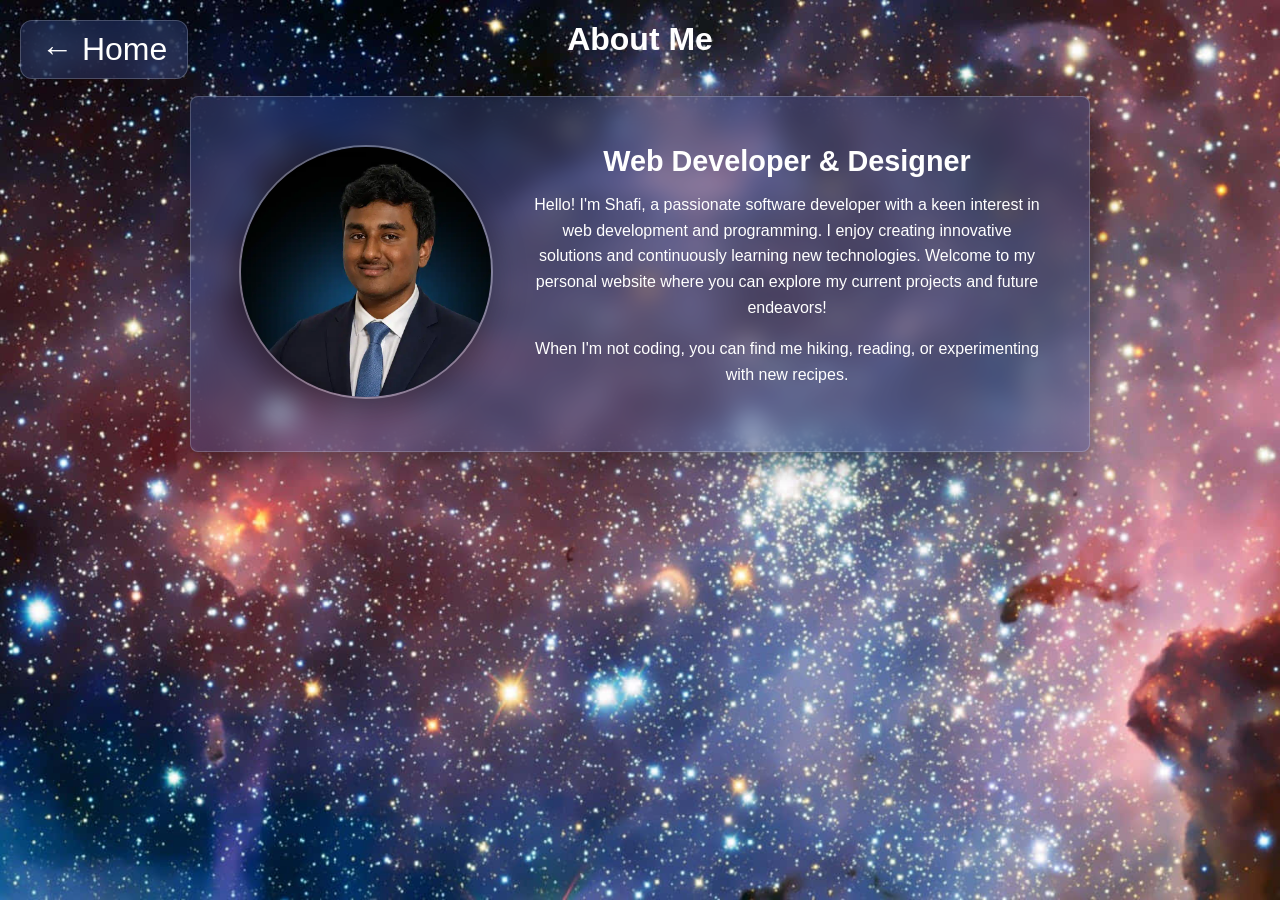
<file: about.html>
<!DOCTYPE html>
<html lang="en">
<head>
    <meta charset="UTF-8">
    <meta name="viewport" content="width=device-width, initial-scale=1.0">
    <title>About Me | Shafi's Website</title>
</head>
<body>
    <style>
        .card-container {
            display: flex;
            gap: 20px;
            justify-content: center;
            align-items: center;
            flex-wrap: wrap; 
        }

        .card {
          display: flex;
          justify-content: center;
          align-items: center;
          border: 1px solid rgba(255, 255, 255, 0.2); 
          border-radius: 8px;
          box-shadow: 0 8px 32px 0 rgba(0, 0, 0, 0.37); 
          box-sizing: border-box;
          margin: 1em;
          padding: 1em;
          width: 300px;
          height: 200px;
          background: rgba(55, 76, 146, 0.35); 
          backdrop-filter: blur(12px); 
          -webkit-backdrop-filter: blur(12px);                                                                                   
          font-family: manrope, sans-serif;
          transition: transform 0.2s ease, background 0.2s ease;
}

        .card-link {
            text-decoration: none;
            color: inherit;
            display: inline-block;
        }

        .card-link:hover .card {
            transform: translateY(-5px);
            background: rgba(55, 76, 146, 0.55);
        }

        .title-card {
            flex: 0 0 100%;
            width: auto;
            max-width: 900px;
            justify-content: center;
            align-items: center;
            height: auto;
        }

        .card-content {
            text-align: center;
        }

        body {
            background-image: url('space_bg.jpg');
            background-size: cover;
            background-position: center;
            background-repeat: no-repeat;
            background-attachment: fixed;
            color: white;
        }

        h1 {
            text-align: center;
            font-size: 4em;
            font-family: manrope, sans-serif;
        }

        h2 {
            margin-top: 0;
            margin-bottom: 0.5em;
            font-size: 1.5em;
        }

        p {
            margin: 0;
            font-size: 0.95em;
            line-height: 1.4;
        }

        .top {
            font-size: 2em;
            font-weight: bold;
        }

        .about-container {
            display: flex;
            gap: 40px;
            justify-content: center;
            align-items: center;
            padding: 2em;
            max-width: 900px;
            margin: 0 auto;
        }

        .about-image {
            flex: 0 0 250px;
        }

        .about-image img {
            width: 250px;
            height: 250px;
            border-radius: 50%;
            object-fit: cover;
            border: 2px solid rgba(255, 255, 255, 0.3);
            box-shadow: 0 8px 32px rgba(0, 0, 0, 0.37);
        }

        .about-content {
            flex: 1;
            font-family: manrope, sans-serif;
        }

        .about-content h2 {
            font-size: 1.8em;
            margin-bottom: 0.5em;
        }

        .about-content p {
            font-size: 1em;
            line-height: 1.6;
            margin-bottom: 1em;
        }
    </style>
    <a href="index.html" style="
        position: fixed;
        top: 20px;
        left: 20px;
        font-size: 2em;
        font-family: manrope, sans-serif;
        color: white;
        text-decoration: none;
        background: rgba(55, 76, 146, 0.35);
        border: 1px solid rgba(255, 255, 255, 0.2);
        border-radius: 12px;
        padding: 10px 20px;
        backdrop-filter: blur(12px);
        -webkit-backdrop-filter: blur(12px);
        transition: background 0.2s ease, transform 0.2s ease;
        z-index: 1000;
    " onmouseover="this.style.background='rgba(55, 76, 146, 0.55)'; this.style.transform='translateY(-3px)'" onmouseout="this.style.background='rgba(55, 76, 146, 0.35)'; this.style.transform='none'">&#8592; Home</a>
    <h1 class="top">About Me</h1>
    <div class="card-container">
        <div class="card title-card">
            <div class="card-content">
                <section class="about-container">
                    <div class="about-image">
                        <img src="shafi-uddin-camsprep-v3-800-1.webp" alt="A professional portrait of Me">
                    </div>
                    <div class="about-content">
                        <h2>Web Developer & Designer</h2>
                        <p>Hello! I'm Shafi, a passionate software developer with a keen interest in web development and programming. I enjoy creating innovative solutions and continuously learning new technologies. Welcome to my personal website where you can explore my current projects and future endeavors!</p>
                        <p>When I'm not coding, you can find me hiking, reading, or experimenting with new recipes.</p>
                    </div>
                </section>
            </div>
        </div>
    </div>
</body>
</html>
</file>
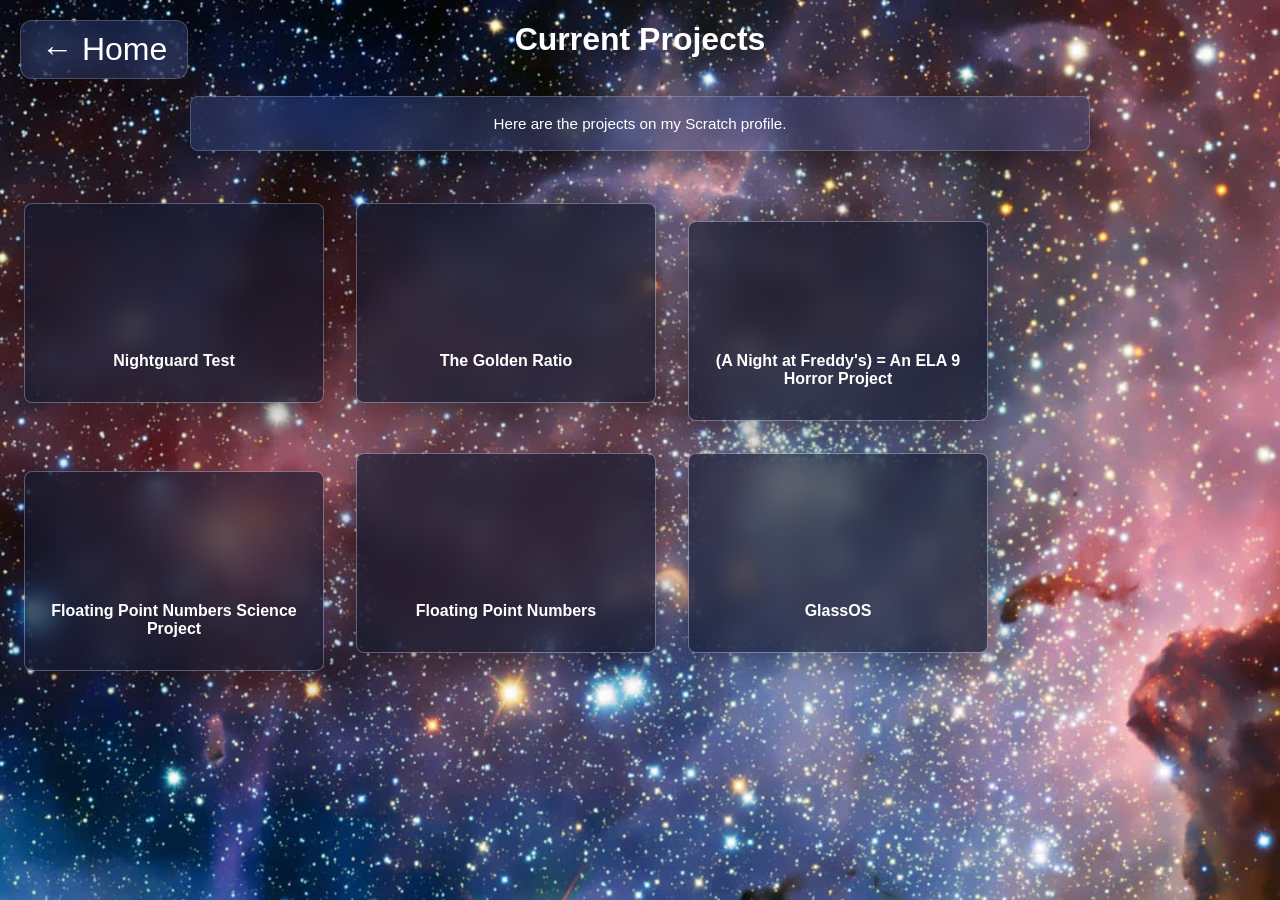
<file: current.html>
<!DOCTYPE html>
<html lang="en">
<head>
    <meta charset="UTF-8">
    <meta name="viewport" content="width=device-width, initial-scale=1.0">
    <title>Current Projects | Shafi's Website</title>
</head>
<body>
    <style>
        .card-container {
            display: flex;
            gap: 20px;
            justify-content: center;
            align-items: center;
            flex-wrap: wrap; 
        }

        .card {
          display: flex;
          justify-content: center;
          align-items: center;
          border: 1px solid rgba(255, 255, 255, 0.2); 
          border-radius: 8px;
          box-shadow: 0 8px 32px 0 rgba(0, 0, 0, 0.37); 
          box-sizing: border-box;
          margin: 1em;
          padding: 1em;
          width: 300px;
          height: 200px;
          background: rgba(55, 76, 146, 0.35); 
          backdrop-filter: blur(12px); 
          -webkit-backdrop-filter: blur(12px);                                                                                   
          font-family: manrope, sans-serif;
          transition: transform 0.2s ease, background 0.2s ease;
}

        .title-card {
            flex: 0 0 100%;
            width: auto;
            max-width: 900px;
            justify-content: center;
            align-items: center;
            height: auto;
        }

        .card-content {
            text-align: center;
        }

        body {
            background-image: url('space_bg.jpg');
            background-size: cover;
            background-position: center;
            background-repeat: no-repeat;
            background-attachment: fixed;
            color: white;
        }

        h1 {
            text-align: center;
            font-size: 4em;
            font-family: manrope, sans-serif;
        }

        p {
            margin: 0;
            font-size: 0.95em;
            line-height: 1.4;
        }

        .top {
            font-size: 2em;
            font-weight: bold;
        }

        .project-card {
            display: flex;
            flex-direction: column;
            justify-content: flex-end;
            align-items: center;
            background-size: cover;
            background-position: center;
            text-decoration: none;
            color: white;
            position: relative;
            overflow: hidden;
        }

        .project-card::before {
            content: "";
            position: absolute;
            top: 0;
            left: 0;
            right: 0;
            bottom: 0;
            background: rgba(0, 0, 0, 0.45);
            transition: background 0.2s ease;
        }

        .project-card:hover::before {
            background: rgba(0, 0, 0, 0.25);
        }

        .project-card .card-content {
            position: relative;
            z-index: 1;
        }

        .project-card h3 {
            font-family: manrope, sans-serif;
            font-size: 1em;
        }

        .card-link {
            text-decoration: none;
            color: inherit;
            display: inline-block;
        }
    </style>
    <h1 class="top">Current Projects</h1>
    <div class="card-container">
        <div class="card title-card">
            <div class="card-content">
                <p>Here are the projects on my Scratch profile.</p>
            </div>
        </div>
        <div id="projects"></div>
    </div>
    <p id="status" style="text-align:center; font-family: manrope, sans-serif;"></p>
    <a href="index.html" style="
        position: fixed;
        top: 20px;
        left: 20px;
        font-size: 2em;
        font-family: manrope, sans-serif;
        color: white;
        text-decoration: none;
        background: rgba(55, 76, 146, 0.35);
        border: 1px solid rgba(255, 255, 255, 0.2);
        border-radius: 12px;
        padding: 10px 20px;
        backdrop-filter: blur(12px);
        -webkit-backdrop-filter: blur(12px);
        transition: background 0.2s ease, transform 0.2s ease;
        z-index: 1000;
    " onmouseover="this.style.background='rgba(55, 76, 146, 0.55)'; this.style.transform='translateY(-3px)'" onmouseout="this.style.background='rgba(55, 76, 146, 0.35)'; this.style.transform='none'">&#8592; Home</a>

    <script id="projects-data" type="application/json">
[{"id":1376111367,"title":"Nightguard Test","image":"https://cdn2.scratch.mit.edu/get_image/project/1376111367_480x360.png"},{"id":1165360357,"title":"The Golden Ratio","image":"https://cdn2.scratch.mit.edu/get_image/project/1165360357_480x360.png"},{"id":1079847401,"title":"(A Night at Freddy's) = An ELA 9 Horror Project","image":"https://cdn2.scratch.mit.edu/get_image/project/1079847401_480x360.png"},{"id":1026641998,"title":"Floating Point Numbers Science Project","image":"https://cdn2.scratch.mit.edu/get_image/project/1026641998_480x360.png"},{"id":1018019654,"title":"Floating Point Numbers","image":"https://cdn2.scratch.mit.edu/get_image/project/1018019654_480x360.png"},{"id":852785393,"title":"GlassOS ","image":"https://cdn2.scratch.mit.edu/get_image/project/852785393_480x360.png"}]
    </script>
    <script>
        const projectsContainer = document.getElementById('projects');
        const status = document.getElementById('status');

        function renderProjects(projects) {
            projectsContainer.innerHTML = '';
            if (!projects || !projects.length) {
                status.textContent = 'No projects found yet.';
                return;
            }
            projects.forEach(project => {
                const cardLink = document.createElement('a');
                cardLink.className = 'card-link';
                cardLink.href = 'https://scratch.mit.edu/projects/' + project.id + '/';
                cardLink.target = '_blank';
                cardLink.rel = 'noopener noreferrer';

                const card = document.createElement('div');
                card.className = 'card project-card';
                card.style.backgroundImage = "url('" + project.image + "')";

                const content = document.createElement('div');
                content.className = 'card-content';
                const title = document.createElement('h3');
                title.textContent = project.title;
                content.appendChild(title);
                card.appendChild(content);
                cardLink.appendChild(card);
                projectsContainer.appendChild(cardLink);
            });
            status.textContent = '';
        }

        let savedProjects = null;
        try {
            savedProjects = JSON.parse(document.getElementById('projects-data').textContent);
        } catch (e) {
            savedProjects = null;
        }

        if (savedProjects && savedProjects.length) {
            renderProjects(savedProjects);
        } else {
            status.textContent = "Couldn't load the project list.";
        }
    </script>
</body>
</html>
</file>
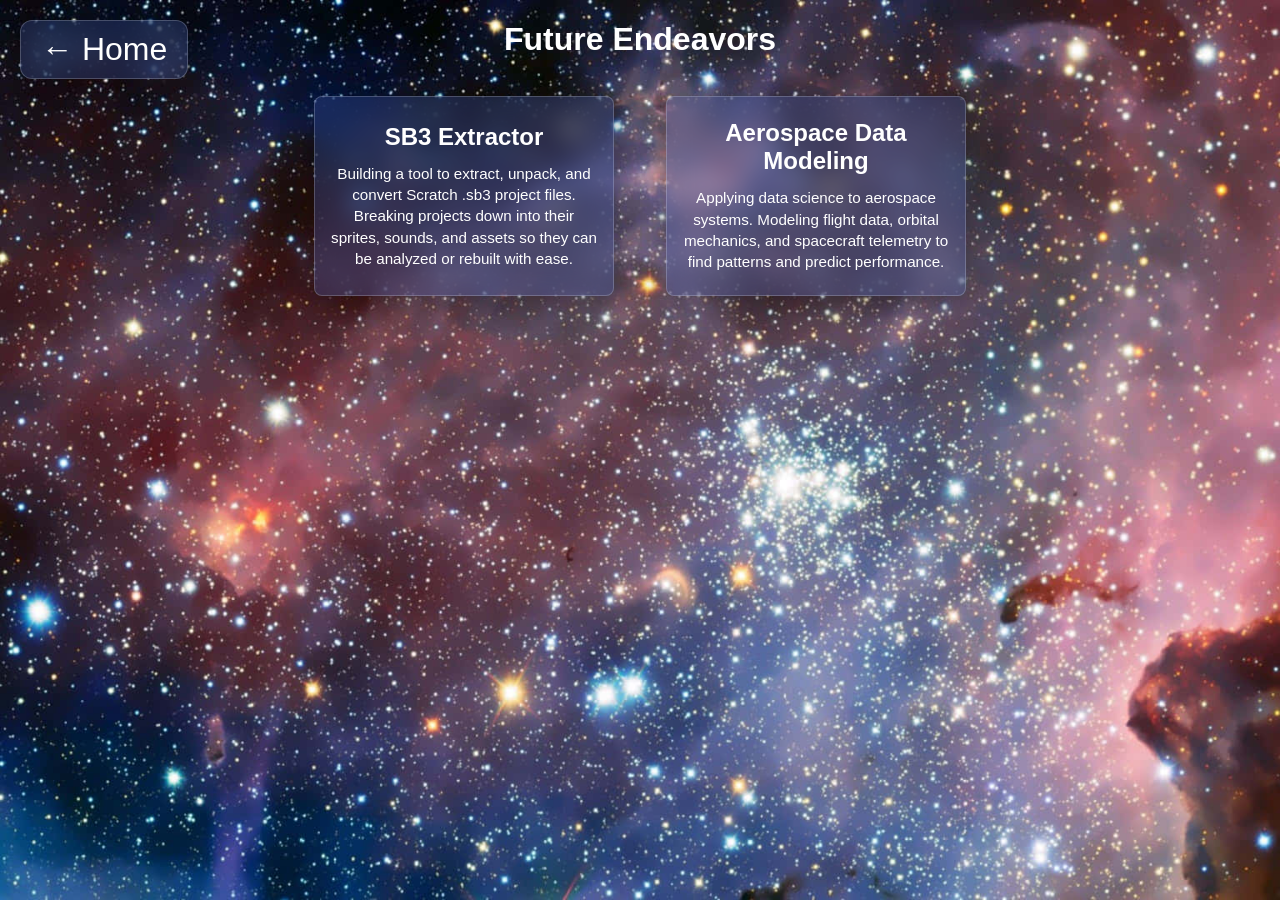
<file: future.html>
<!DOCTYPE html>
<html lang="en">
<head>
    <meta charset="UTF-8">
    <meta name="viewport" content="width=device-width, initial-scale=1.0">
    <title>Future Endeavors | Shafi's Website</title>
</head>
<body>
    <style>
        .card-container {
            display: flex;
            gap: 20px;
            justify-content: center;
            align-items: center;
            flex-wrap: wrap; 
        }

        .card {
          display: flex;
          justify-content: center;
          align-items: center;
          border: 1px solid rgba(255, 255, 255, 0.2); 
          border-radius: 8px;
          box-shadow: 0 8px 32px 0 rgba(0, 0, 0, 0.37); 
          box-sizing: border-box;
          margin: 1em;
          padding: 1em;
          width: 300px;
          height: 200px;
          background: rgba(55, 76, 146, 0.35); 
          backdrop-filter: blur(12px); 
          -webkit-backdrop-filter: blur(12px);                                                                                   
          font-family: manrope, sans-serif;
          transition: transform 0.2s ease, background 0.2s ease;
}

        .card-content {
            text-align: center;
        }

        body {
            background-image: url('space_bg.jpg');
            background-size: cover;
            background-position: center;
            background-repeat: no-repeat;
            background-attachment: fixed;
            color: white;
        }

        h1 {
            text-align: center;
            font-size: 4em;
            font-family: manrope, sans-serif;
        }

        h2 {
            margin-top: 0;
            margin-bottom: 0.5em;
            font-size: 1.5em;
        }

        p {
            margin: 0;
            font-size: 0.95em;
            line-height: 1.4;
        }

        .top {
            font-size: 2em;
            font-weight: bold;
        }
    </style>
    <h1 class="top">Future Endeavors</h1>
    <div class="card-container">
        <div class="card">
            <div class="card-content">
                <h2>SB3 Extractor</h2>
                <p>Building a tool to extract, unpack, and convert Scratch .sb3 project files. Breaking projects down into their sprites, sounds, and assets so they can be analyzed or rebuilt with ease.</p>
            </div>
        </div>
        <div class="card">
            <div class="card-content">
                <h2>Aerospace Data Modeling</h2>
                <p>Applying data science to aerospace systems. Modeling flight data, orbital mechanics, and spacecraft telemetry to find patterns and predict performance.</p>
            </div>
        </div>
    </div>
    <a href="index.html" style="
        position: fixed;
        top: 20px;
        left: 20px;
        font-size: 2em;
        font-family: manrope, sans-serif;
        color: white;
        text-decoration: none;
        background: rgba(55, 76, 146, 0.35);
        border: 1px solid rgba(255, 255, 255, 0.2);
        border-radius: 12px;
        padding: 10px 20px;
        backdrop-filter: blur(12px);
        -webkit-backdrop-filter: blur(12px);
        transition: background 0.2s ease, transform 0.2s ease;
        z-index: 1000;
    " onmouseover="this.style.background='rgba(55, 76, 146, 0.55)'; this.style.transform='translateY(-3px)'" onmouseout="this.style.background='rgba(55, 76, 146, 0.35)'; this.style.transform='none'">&#8592; Home</a>
</body>
</html>
</file>
